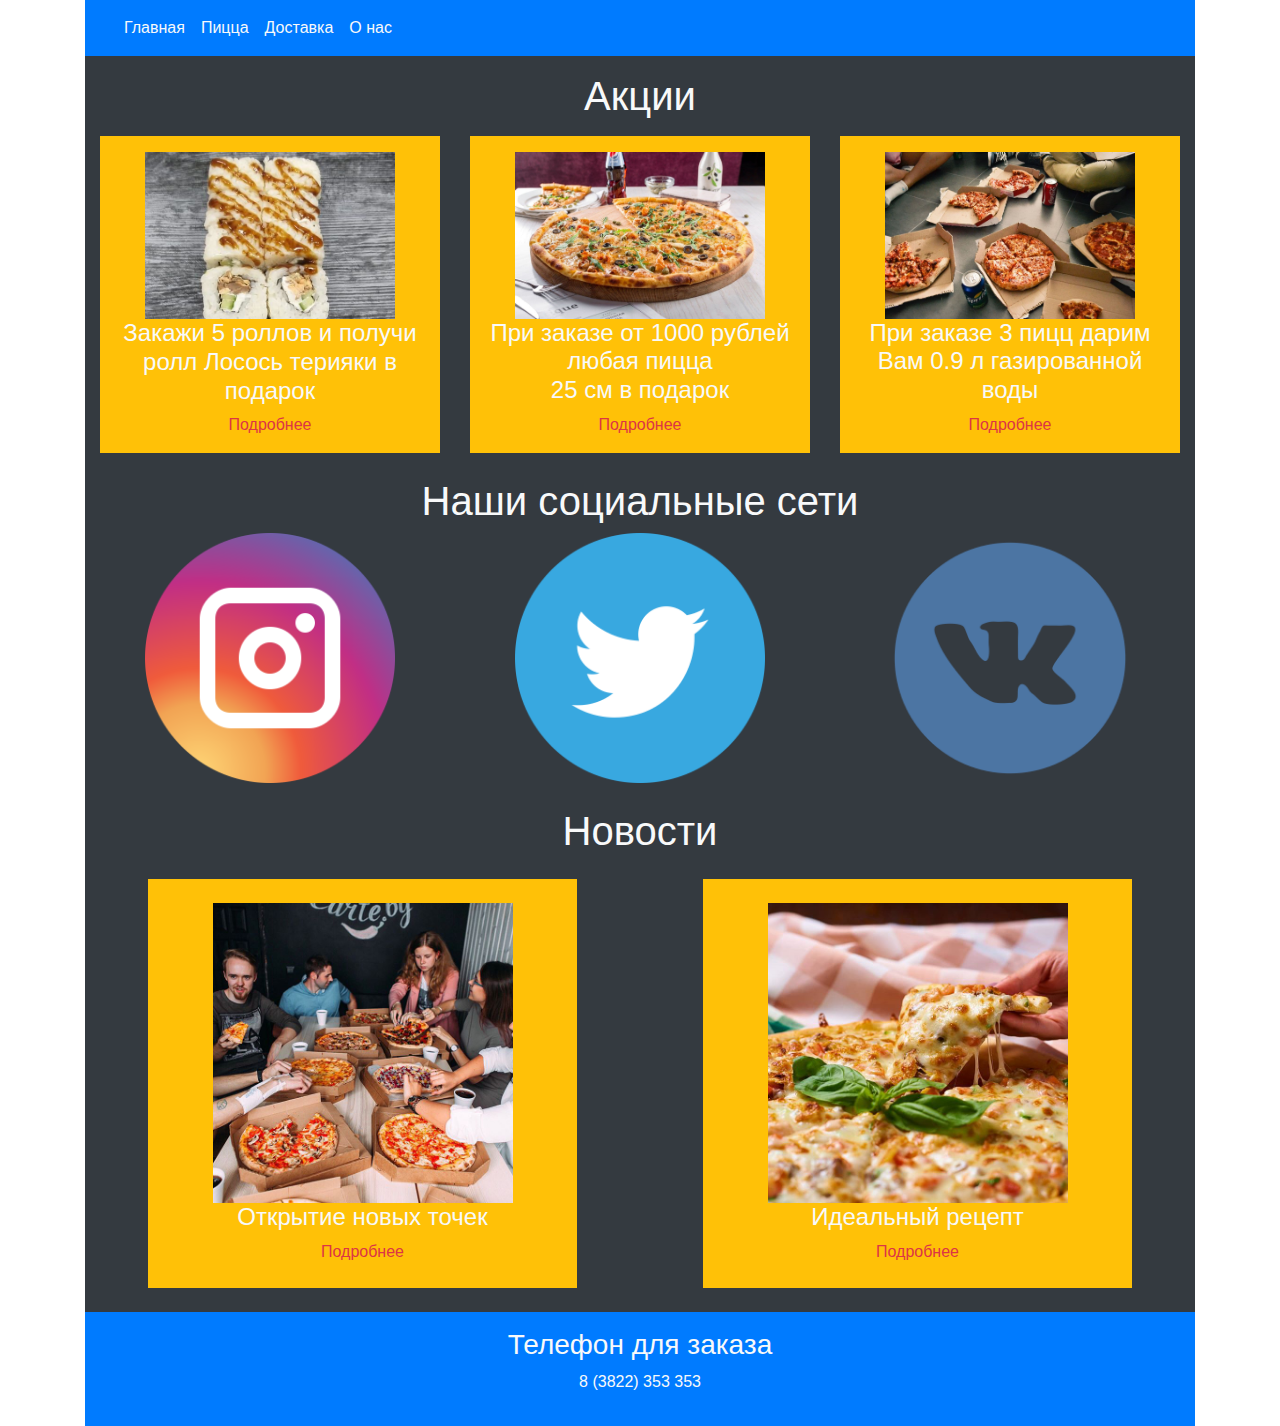
<file: Надя/index.html>
<!DOCTYPE html>
<html lang="en">
<head>
    <title>Главная</title>
    <link rel="stylesheet" href="bootstrap.min.css">
</head>
<body>
    <div class="container">
        <nav class="navbar navbar-expand-lg navbar-light bg-primary">
            <div class="container-fluid">
                <div class="collapse navbar-collapse">
                    <ul class="navbar-nav">
                        <li class="nav-item">
                            <a href="index.html" class="nav-link text-light">Главная</a>
                        </li>
                        <li class="nav-item">
                            <a href="pizza.html" class="nav-link text-light">Пицца</a>
                        </li>
						<li class="nav-item">
                            <a href="dostavka.html" class="nav-link text-light">Доставка</a>
                        </li>
                        <li class="nav-item">
                            <a href="about.html" class="nav-link text-light">О нас</a>
                        </li>
                    </ul>
                </div>
            </div>
        </nav>
        <div class="container bg-dark pb-4">
            <h1 class="text-center text-light pt-3">Aкции</h1>
            <div class="row text-center mt-3 text-light">
                <div class="col-md-4">
                    <div class="item bg-warning p-3">
                        <img src="new1.jpeg" width="250px">
                        <h4>Закажи 5 роллов и получи <br>ролл Лосось терияки в подарок</h4>
                        <a href="#" class="text-danger">Подробнее</a>
                    </div>
                </div>
                <div class="col-md-4">
                    <div class="item bg-warning p-3">
                        <img src="new2.jpeg" width="250px">
                        <h4>При заказе от 1000 рублей любая пицца <br>25 см в подарок</h4>
                        <a href="#" class="text-danger">Подробнее</a>
                    </div>
                </div>
                <div class="col-md-4">
                    <div class="item bg-warning p-3">
                        <img src="new3.jpeg" width="250px">
                        <h4>При заказе 3 пицц дарим <br>Вам 0.9 л газированной воды</h4>
                        <a href="#" class="text-danger">Подробнее</a>
                    </div>
                </div>
            </div>
            <h1 class="text-center text-light mt-4">Наши социальные сети</h1>
            <div class="row text-center">
                <div class="col-md-4">
                    <div class="item">
                        <a href="https://instagram.com/"><img src="soc1.png" width="250px"></a>
                    </div>
                </div>
                <div class="col-md-4">
                    <div class="item">
                        <a href="https://twitter.com/"><img src="soc2.png" width="250px"></a>
                    </div>
                </div>
                <div class="col-md-4">
                    <div class="item">
                        <a href="https://vk.com/"><img src="soc3.png" width="250px"></a>
                    </div>
                </div>
            </div>
            <h1 class="text-center text-light my-4">Новости</h1>
            <div class="row text-center text-light">
                <div class="col-md-6">
                    <div class="item bg-warning mx-5 p-4">
                        <img src="novost1.jpg" width="300px">
                        <h4>Открытие новых точек</h4>
                        <a href="new1.html" class="text-danger">Подробнее</a>
                    </div>
                </div>
                <div class="col-md-6">
                    <div class="item bg-warning mx-5 p-4">
                        <img src="novost2.jpg" width="300px">
                        <h4>Идеальный рецепт</h4>
                        <a href="new2.html" class="text-danger">Подробнее</a>
                    </div>
                </div>
            </div>
        </div>
    </div>
    <div class="container">
        <div class="row">
            <div class="col-md-12 text-center text-light">
                <div class="bg-primary py-3">
                    <h3>Телефон для заказа</h3>
                    <p>8 (3822) 353 353</p>
                </div>
            </div>
        </div>
    </div>
</body>
</html>
</file>
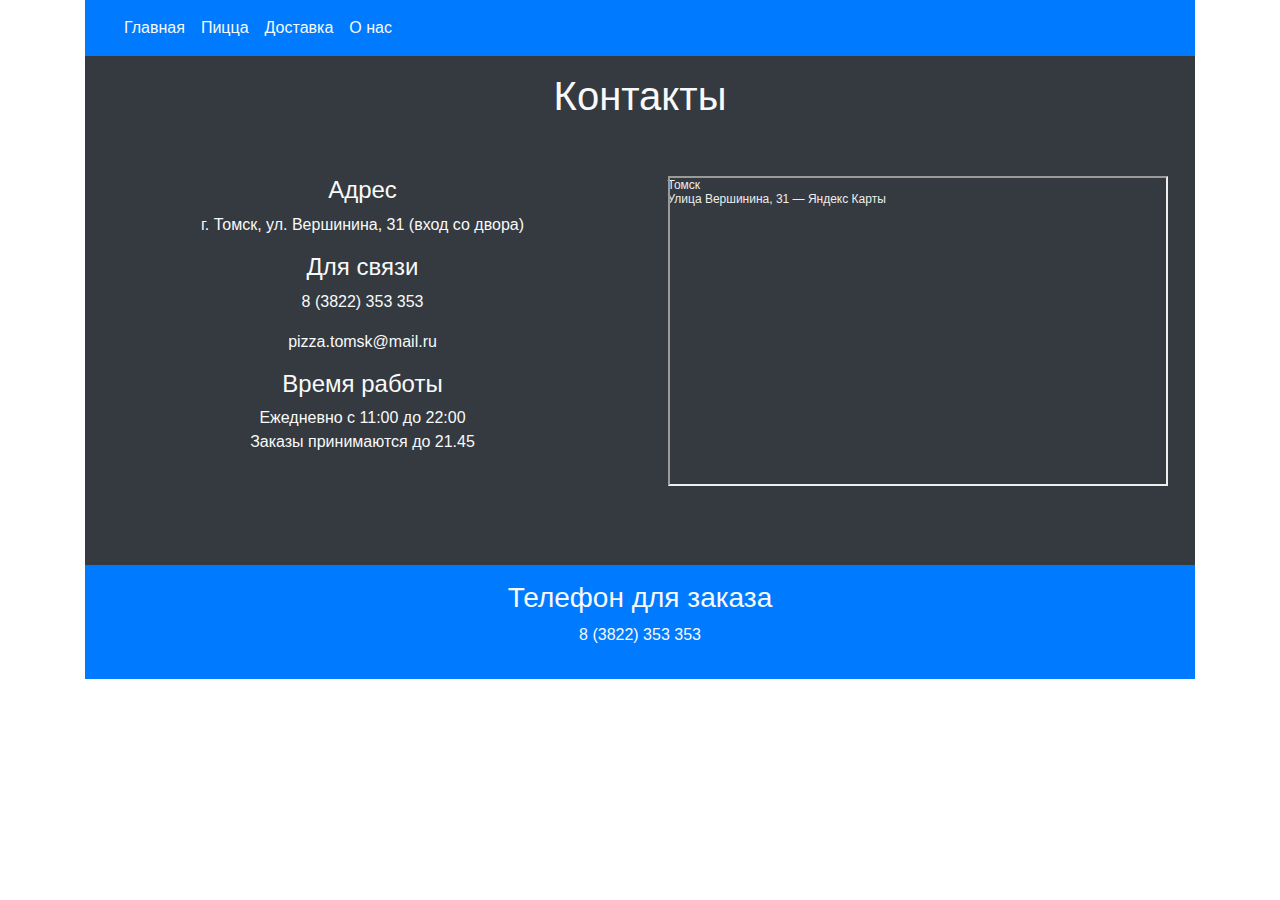
<file: Надя/about.html>
<!DOCTYPE html>
<html lang="en">
<head>
    <title>О нас</title>
    <link rel="stylesheet" href="bootstrap.min.css">
</head>
<body>
    <div class="container">
        <nav class="navbar navbar-expand-lg navbar-light bg-primary">
            <div class="container-fluid">
                <div class="collapse navbar-collapse">
                    <ul class="navbar-nav">
                        <li class="nav-item">
                            <a href="index.html" class="nav-link text-light">Главная</a>
                        </li>
                        <li class="nav-item">
                            <a href="pizza.html" class="nav-link text-light">Пицца</a>
                        </li>
						<li class="nav-item">
                            <a href="dostavka.html" class="nav-link text-light">Доставка</a>
                        </li>
                        <li class="nav-item">
                            <a href="about.html" class="nav-link text-light">О нас</a>
                        </li>
                    </ul>
                </div>
            </div>
        </nav>
        <div class="container bg-dark pb-4">
            <h1 class="text-center text-light pt-3">Контакты</h1>
            <div class="row text-light">
                <div class="col-md-6 text-center py-5">
                    <h4>Адрес</h4>
                    <p>
                        г. Томск, ул. Вершинина, 31 (вход со двора)
                    </p>
                    <h4>Для связи</h4>
                    <p>
                        8 (3822) 353 353
                    </p>
                    <p>
                        pizza.tomsk@mail.ru
                    </p>
                    <h4>Время работы</h4>
                    <p>
                        Ежедневно с 11:00 до 22:00<br>
                        Заказы принимаются до 21.45
                    </p>
                </div>
                <div class="col-md-6 text-center py-5">
                    <div style="position:relative;overflow:hidden;"><a href="https://yandex.ru/maps/67/tomsk/?utm_medium=mapframe&utm_source=maps" style="color:#eee;font-size:12px;position:absolute;top:0px;">Томск</a><a href="https://yandex.ru/maps/67/tomsk/house/ulitsa_vershinina_31/bE0YfwFiSEcGQFtsfXh3c3RqbQ==/?ll=84.963056%2C56.462976&source=wizgeo&utm_medium=mapframe&utm_source=maps&z=18.5" style="color:#eee;font-size:12px;position:absolute;top:14px;">Улица Вершинина, 31 — Яндекс Карты</a><iframe src="https://yandex.ru/map-widget/v1/-/CCUFnYAFCD" width="500" height="310" frameborder="1" allowfullscreen="true" style="position:relative;"></iframe></div>
                </div>
            </div>
        </div>
    </div>
    <div class="container">
        <div class="row">
            <div class="col-md-12 text-center text-light">
                <div class="bg-primary py-3">
                    <h3>Телефон для заказа</h3>
                    <p>8 (3822) 353 353</p>
                </div>
            </div>
        </div>
    </div>
</body>
</html>
</file>
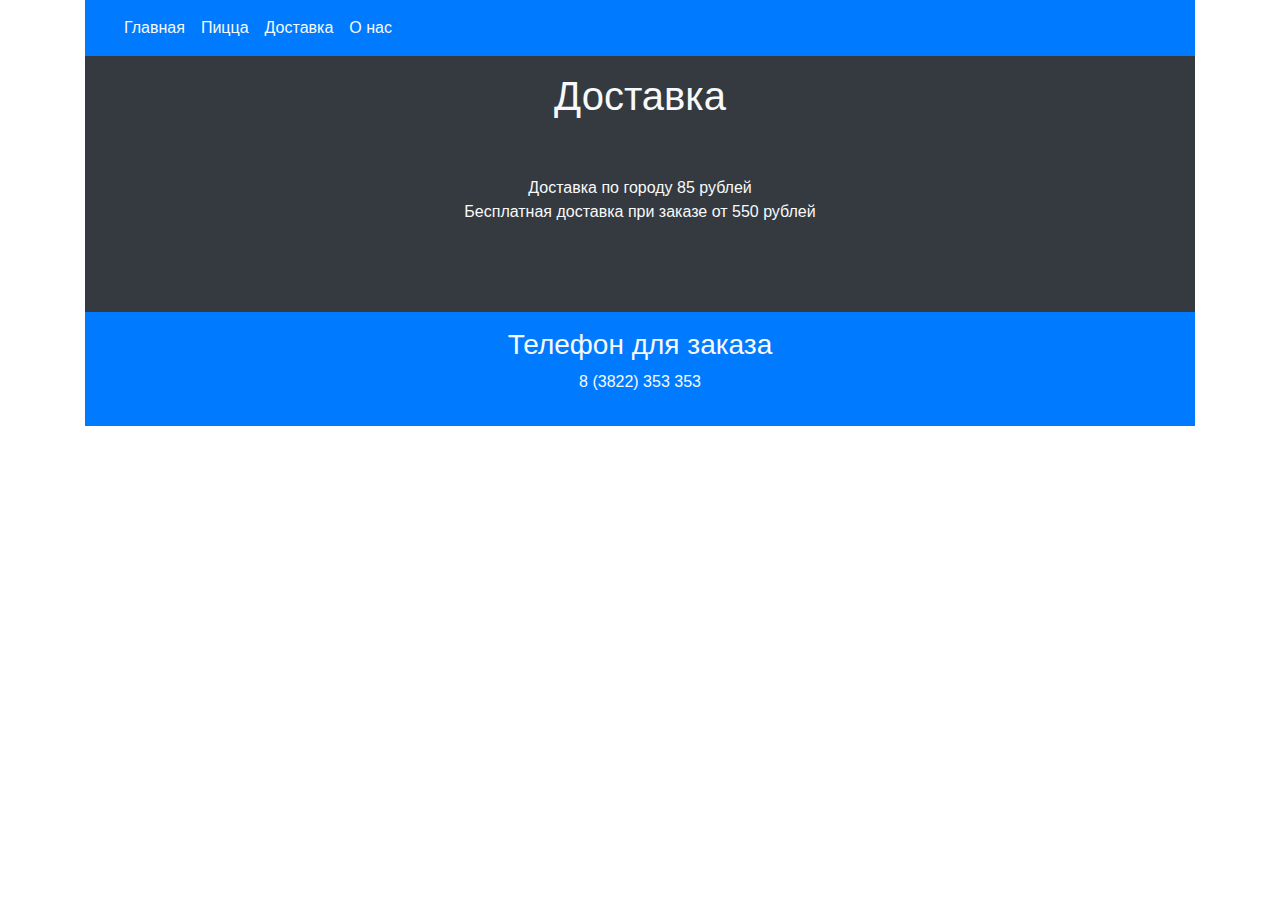
<file: Надя/dostavka.html>
<!DOCTYPE html>
<html lang="en">
<head>
    <title>Доставка</title>
    <link rel="stylesheet" href="bootstrap.min.css">
</head>
<body>
    <div class="container">
        <nav class="navbar navbar-expand-lg navbar-light bg-primary">
            <div class="container-fluid">
                <div class="collapse navbar-collapse">
                    <ul class="navbar-nav">
                        <li class="nav-item">
                            <a href="index.html" class="nav-link text-light">Главная</a>
                        </li>
                        <li class="nav-item">
                            <a href="pizza.html" class="nav-link text-light">Пицца</a>
                        </li>
						<li class="nav-item">
                            <a href="dostavka.html" class="nav-link text-light">Доставка</a>
                        </li>
                        <li class="nav-item">
                            <a href="about.html" class="nav-link text-light">О нас</a>
                        </li>
                    </ul>
                </div>
            </div>
        </nav>
        <div class="container bg-dark pb-4">
            <h1 class="text-center text-light pt-3">Доставка</h1>
            <div class="row text-light">
                <div class="col-md-12 text-center py-5">
                    <p>
                        Доставка по городу 85 рублей<br>
                        Бесплатная доставка при заказе от 550 рублей<br>
                    </p>
                </div>
            </div>
        </div>
    </div>
    <div class="container">
        <div class="row">
            <div class="col-md-12 text-center text-light">
                <div class="bg-primary py-3">
                    <h3>Телефон для заказа</h3>
                    <p>8 (3822) 353 353</p>
                </div>
            </div>
        </div>
    </div>
</body>
</html>
</file>
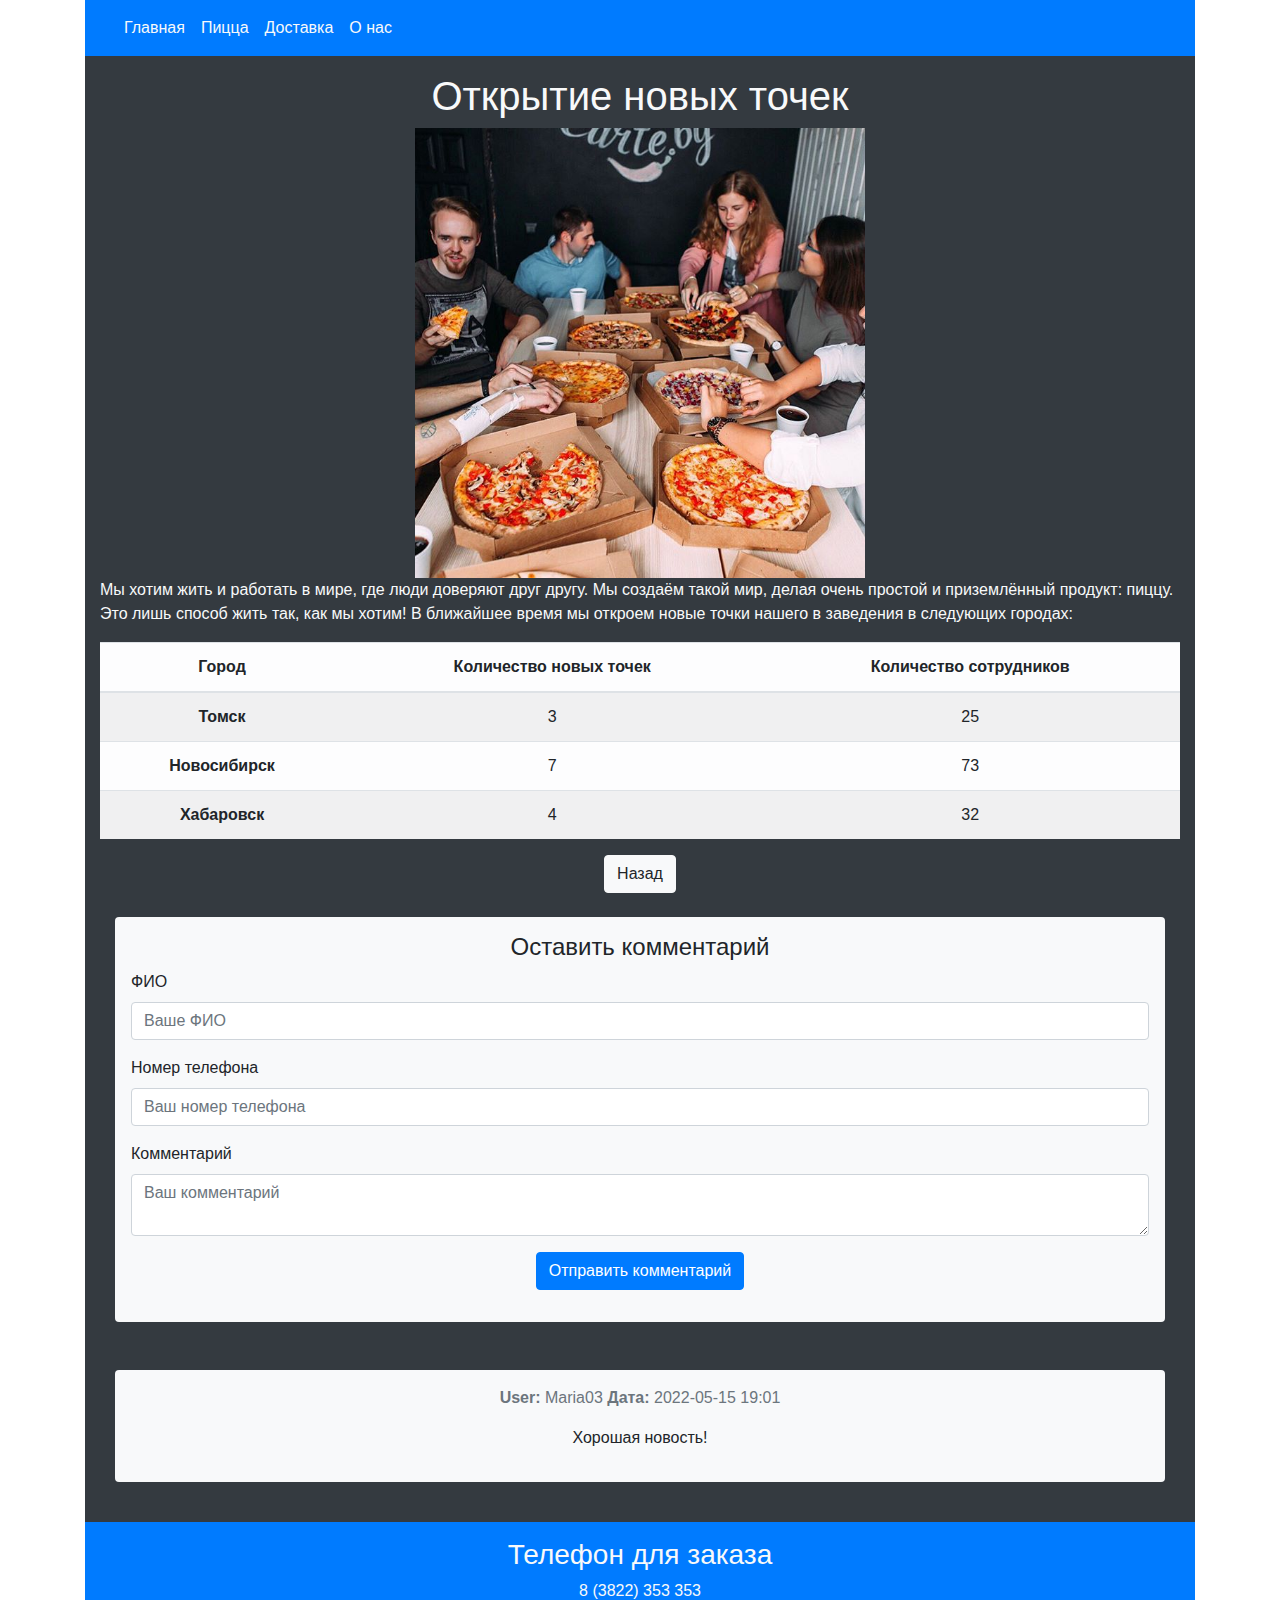
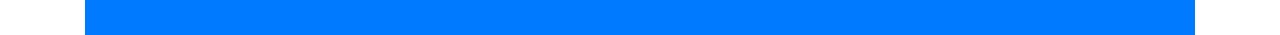
<file: Надя/new1.html>
<!DOCTYPE html>
<html lang="en">
<head>
    <title>Открытие новых точек</title>
    <link rel="stylesheet" href="bootstrap.min.css">
</head>
<body>
    <div class="container">
        <nav class="navbar navbar-expand-lg navbar-light bg-primary">
            <div class="container-fluid">
                <div class="collapse navbar-collapse">
                    <ul class="navbar-nav">
                        <li class="nav-item">
                            <a href="index.html" class="nav-link text-light">Главная</a>
                        </li>
                        <li class="nav-item">
                            <a href="pizza.html" class="nav-link text-light">Пицца</a>
                        </li>
						<li class="nav-item">
                            <a href="dostavka.html" class="nav-link text-light">Доставка</a>
                        </li>
                        <li class="nav-item">
                            <a href="about.html" class="nav-link text-light">О нас</a>
                        </li>
                    </ul>
                </div>
            </div>
        </nav>
        <div class="container bg-dark pb-4">
            <h1 class="text-center text-light pt-3">Открытие новых точек</h1>
            <div class="center text-center">
                <img src="novost1.jpg" width="450px">
            </div>
            <p class="text-light">Мы хотим жить и работать в мире, где люди доверяют друг другу. Мы создаём такой мир, делая очень простой и приземлённый продукт: пиццу. Это лишь способ жить так, как мы хотим! В ближайшее время мы откроем новые точки нашего в заведения в следующих городах:</p>
            <table class="table table-light table-striped text-center">
                <thead>
                  <tr>
                    <th scope="col">Город</th>
                    <th scope="col">Количество новых точек</th>
                    <th scope="col">Количество сотрудников</th>
                  </tr>
                </thead>
                <tbody>
                  <tr>
                    <th scope="row">Томск</th>
                    <td>3</td>
                    <td>25</td>
                  </tr>
                  <tr>
                    <th scope="row">Новосибирск</th>
                    <td>7</td>
                    <td>73</td>
                  </tr>
                  <tr>
                    <th scope="row">Хабаровск</th>
                    <td>4</td>
                    <td>32</td>
                  </tr>
                </tbody>
            </table>
            <div class="blog-footer d-flex justify-content-center">
				<a href="index.html" class="btn btn-light">Назад</a>
			</div>
            <div class="comments mt-4 col-md-12">
				<div class="post-comment-form bg-light p-3 rounded">
					<form class="form" id="form-comment" action="#" method="GET">
					  	<h4 class="text-center">Оставить комментарий</h4>
						<div class="form-group mt-2">
							<label for="name" class="form-label">ФИО</label>
							<input type="text" name="name" id="name" class="form-control" placeholder="Ваше ФИО">
						</div>
						<div class="form-group mt-2">
							<label for="email" class="form-label">Номер телефона</label>
							<input type="email" name="email" id="email" class="form-control" placeholder="Ваш номер телефона">
						</div>
						<div class="form-group mt-2">
							<label for="text" class="form-label">Комментарий</label>
							<textarea name="text" id="text" class="form-control" placeholder="Ваш комментарий"></textarea>
						</div>
						<div class="form-group mt-3 text-center">
							<button type="button" class="btn btn-primary" name="button">Отправить комментарий</button>
						</div>
				  	</form>
				</div>
				<div class="post-comments mt-5 text-center">
					<div class="post-comments">
						<div class="post-comment rounded bg-light p-3 mb-3 text-end">
					  		<div class="post-comment-header">
								<p class="post-comment-meta text-muted">
						  			<span><strong>User: </strong></span>Maria03 <span><strong>Дата:</strong> 2022-05-15 19:01</span>
								</p>
					  		</div>
					  		<div class="post-comment-body">
								<p class="">Хорошая новость!</p>
					  		</div>
						</div>
				  	</div>
				</div>
			</div>
        </div>
    </div>
    <div class="container">
        <div class="row">
            <div class="col-md-12 text-center text-light">
                <div class="bg-primary py-3">
                    <h3>Телефон для заказа</h3>
                    <p>8 (3822) 353 353</p>
                </div>
            </div>
        </div>
    </div>
</body>
</html>
</file>
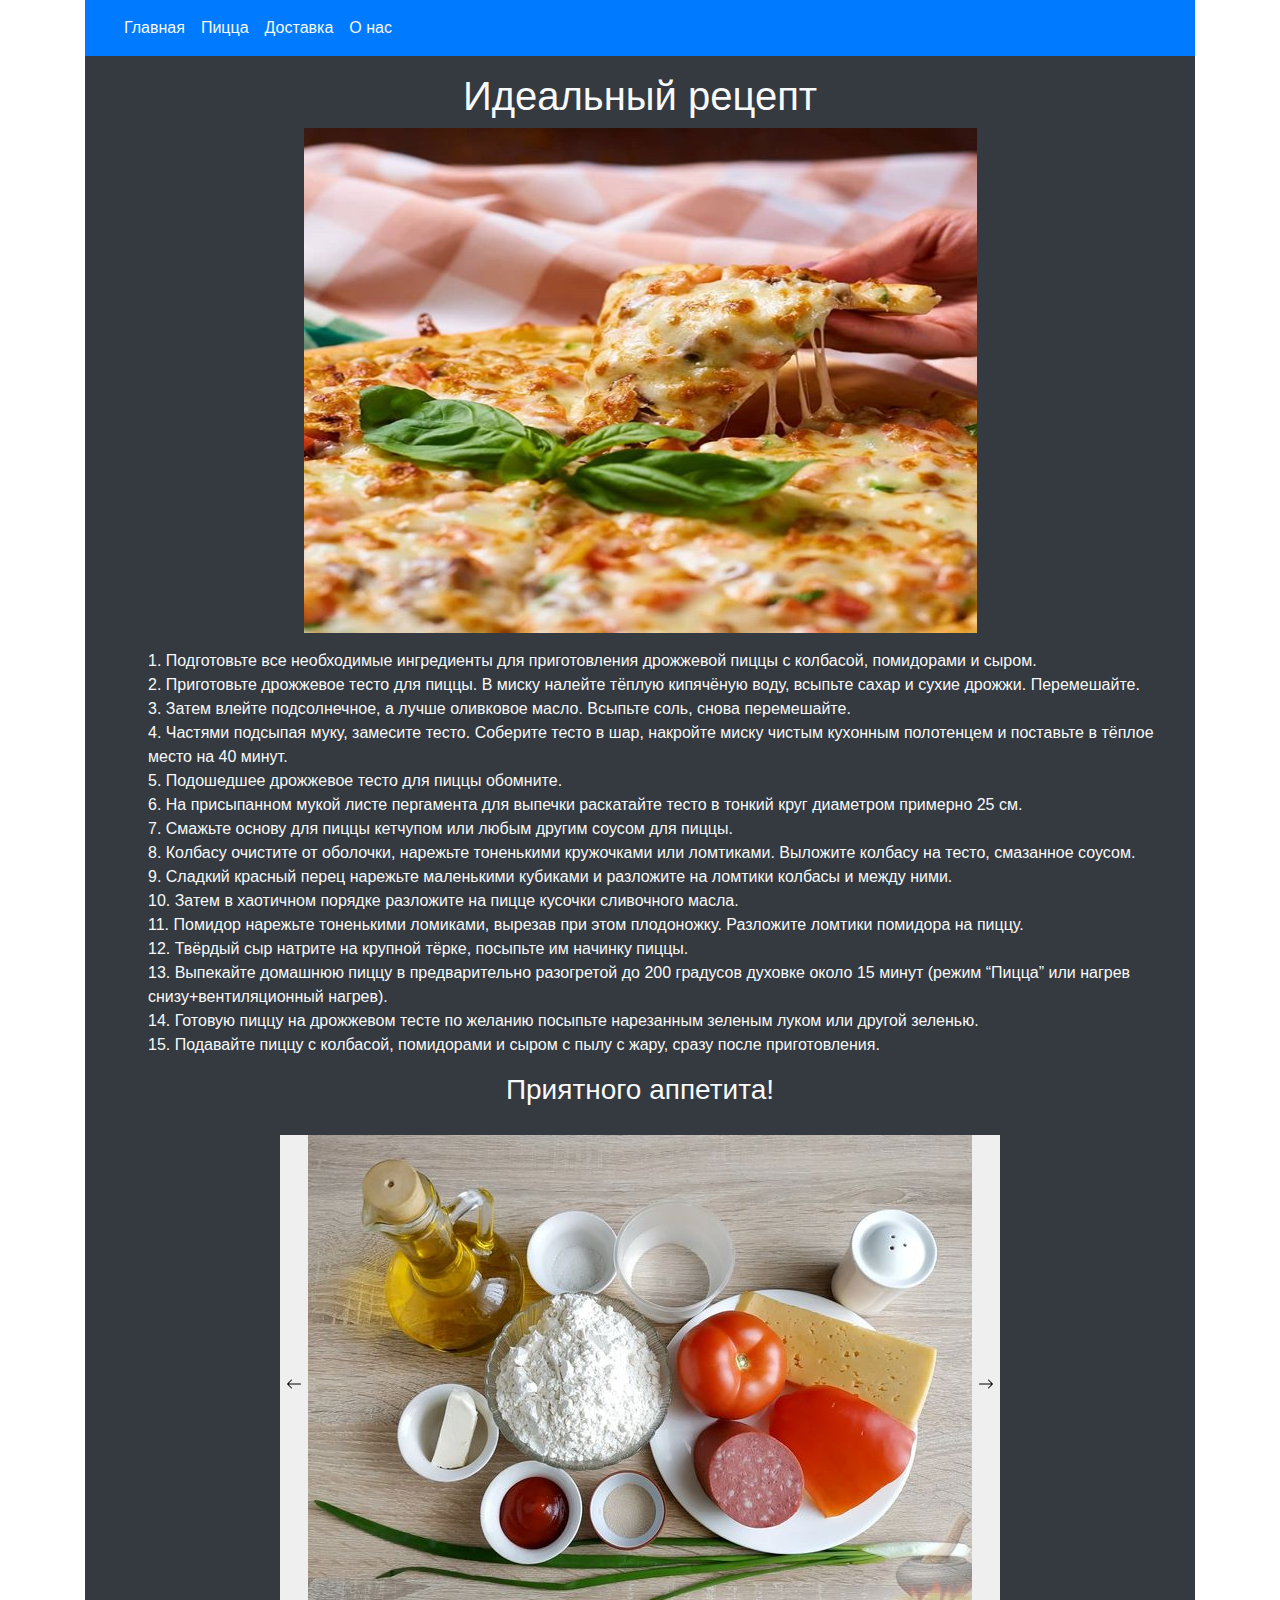
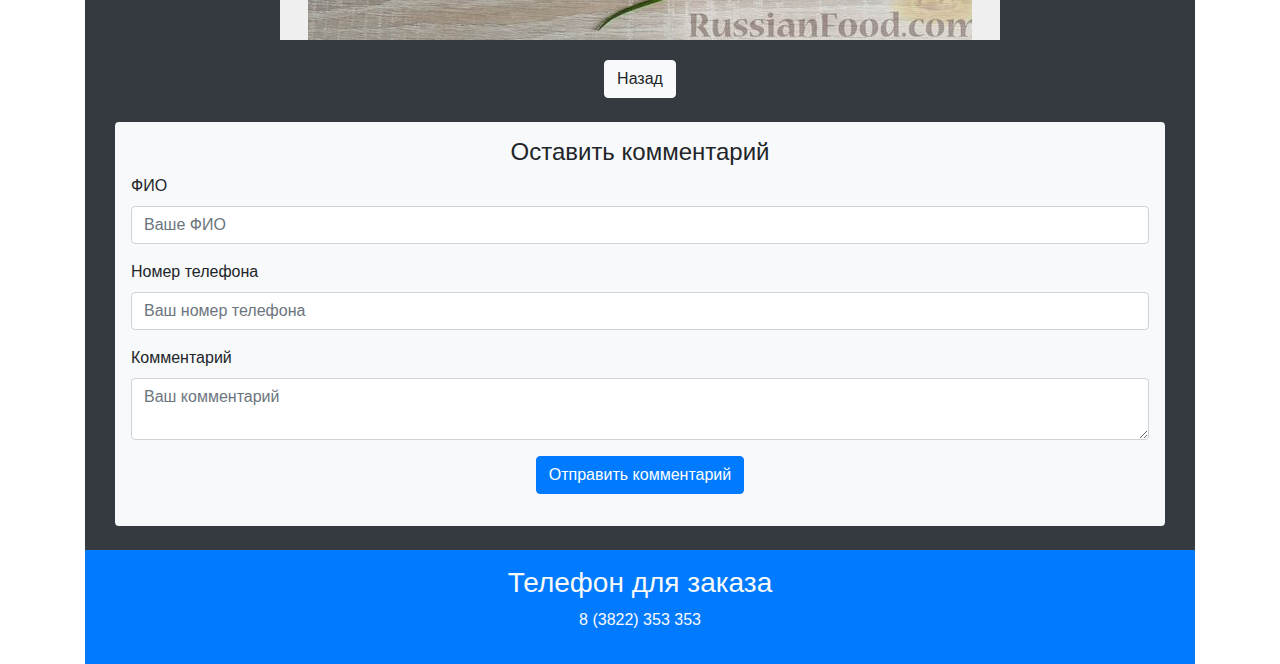
<file: Надя/new2.html>
<!DOCTYPE html>
<html lang="en">
<head>
    <title>Идеальный рецепт</title>
    <link rel="stylesheet" href="bootstrap.min.css">
    <link rel="stylesheet" href="carousel.css">
</head>
<body>
    <div class="container">
        <nav class="navbar navbar-expand-lg navbar-light bg-primary">
            <div class="container-fluid">
                <div class="collapse navbar-collapse">
                    <ul class="navbar-nav">
                        <li class="nav-item">
                            <a href="index.html" class="nav-link text-light">Главная</a>
                        </li>
                        <li class="nav-item">
                            <a href="pizza.html" class="nav-link text-light">Пицца</a>
                        </li>
						<li class="nav-item">
                            <a href="dostavka.html" class="nav-link text-light">Доставка</a>
                        </li>
                        <li class="nav-item">
                            <a href="about.html" class="nav-link text-light">О нас</a>
                        </li>
                    </ul>
                </div>
            </div>
        </nav>
        <div class="container bg-dark pb-4">
            <h1 class="text-center text-light pt-3">Идеальный рецепт</h1>
            <div class="center text-center">
                <img src="novost2.jpg" width="450px">
            </div>
            <p class="text-light pl-5 pt-3">
                1. Подготовьте все необходимые ингредиенты для приготовления дрожжевой пиццы с колбасой, помидорами и сыром.<br>
                2. Приготовьте дрожжевое тесто для пиццы. В миску налейте тёплую кипячёную воду, всыпьте сахар и сухие дрожжи. Перемешайте.<br>
                3. Затем влейте подсолнечное, а лучше оливковое масло. Всыпьте соль, снова перемешайте.<br>
                4. Частями подсыпая муку, замесите тесто. Соберите тесто в шар, накройте миску чистым кухонным полотенцем и поставьте в тёплое место на 40 минут.<br>
                5. Подошедшее дрожжевое тесто для пиццы обомните.<br>
                6. На присыпанном мукой листе пергамента для выпечки раскатайте тесто в тонкий круг диаметром примерно 25 см.<br>
                7. Смажьте основу для пиццы кетчупом или любым другим соусом для пиццы.<br>
                8. Колбасу очистите от оболочки, нарежьте тоненькими кружочками или ломтиками. Выложите колбасу на тесто, смазанное соусом.<br>
                9. Сладкий красный перец нарежьте маленькими кубиками и разложите на ломтики колбасы и между ними.<br>
                10. Затем в хаотичном порядке разложите на пицце кусочки сливочного масла.<br>
                11. Помидор нарежьте тоненькими ломиками, вырезав при этом плодоножку. Разложите ломтики помидора на пиццу.<br>
                12. Твёрдый сыр натрите на крупной тёрке, посыпьте им начинку пиццы.<br>
                13. Выпекайте домашнюю пиццу в предварительно разогретой до 200 градусов духовке около 15 минут (режим “Пицца” или нагрев снизу+вентиляционный нагрев).<br>
                14. Готовую пиццу на дрожжевом тесте по желанию посыпьте нарезанным зеленым луком или другой зеленью.<br>
                15. Подавайте пиццу с колбасой, помидорами и сыром с пылу с жару, сразу после приготовления.
            </p>
            <h3 class="text-light text-center">Приятного аппетита!</h3>
            <div class="container d-flex justify-content-center">
				<div class="content">
					<button class="" type="button" id="left">
						<span class="" aria-hidden="true"></span>
						<span class="">
							<svg xmlns="http://www.w3.org/2000/svg" width="16" height="16" fill="currentColor" class="bi bi-arrow-left" viewBox="0 0 16 16">
								<path fill-rule="evenodd" d="M15 8a.5.5 0 0 0-.5-.5H2.707l3.147-3.146a.5.5 0 1 0-.708-.708l-4 4a.5.5 0 0 0 0 .708l4 4a.5.5 0 0 0 .708-.708L2.707 8.5H14.5A.5.5 0 0 0 15 8z"/>
							</svg>
						</span>
					</button>
					<div class="carousel-inner">
						<div class="carousel-item">
							<img src="pizza/1.jpg" class="" alt="...">
						</div>
						<div class="carousel-item">
							<img src="pizza/2.jpg" class="" alt="...">
						</div>
						<div class="carousel-item">
							<img src="pizza/3.jpg" class="" alt="...">
						</div>
						<div class="carousel-item">
							<img src="pizza/4.jpg" class="" alt="...">
						</div>
						<div class="carousel-item">
							<img src="pizza/5.jpg" class="" alt="...">
						</div>
						<div class="carousel-item">
							<img src="pizza/6.jpg" class="" alt="...">
						</div>
						<div class="carousel-item">
							<img src="pizza/7.jpg" class="" alt="...">
						</div>
						<div class="carousel-item">
							<img src="pizza/8.jpg" class="" alt="...">
						</div>
						<div class="carousel-item">
							<img src="pizza/9.jpg" class="" alt="...">
						</div>
						<div class="carousel-item">
							<img src="pizza/10.jpg" class="" alt="...">
						</div>
                        <div class="carousel-item">
							<img src="pizza/11.jpg" class="" alt="...">
						</div>
                        <div class="carousel-item">
							<img src="pizza/12.jpg" class="" alt="...">
						</div>
                        <div class="carousel-item">
							<img src="pizza/13.jpg" class="" alt="...">
						</div>
                        <div class="carousel-item">
							<img src="pizza/14.jpg" class="" alt="...">
						</div>
                        <div class="carousel-item">
							<img src="pizza/15.jpg" class="" alt="...">
						</div>
					</div>
					<button class="" type="button" id="right">
						<span class="" aria-hidden="true"></span>
						<span class="">
							<svg xmlns="http://www.w3.org/2000/svg" width="16" height="16" fill="currentColor" class="bi bi-arrow-right" viewBox="0 0 16 16">
								<path fill-rule="evenodd" d="M1 8a.5.5 0 0 1 .5-.5h11.793l-3.147-3.146a.5.5 0 0 1 .708-.708l4 4a.5.5 0 0 1 0 .708l-4 4a.5.5 0 0 1-.708-.708L13.293 8.5H1.5A.5.5 0 0 1 1 8z"/>
							</svg>
						</span>
					</button>
				</div>
			</div>
            <script src="carousel.js"></script>
            <div class="blog-footer d-flex justify-content-center">
				<a href="index.html" class="btn btn-light">Назад</a>
			</div>
            <div class="comments mt-4 col-md-12">
				<div class="post-comment-form bg-light p-3 rounded">
					<form class="form" id="form-comment" action="#" method="GET">
					  	<h4 class="text-center">Оставить комментарий</h4>
						<div class="form-group mt-2">
							<label for="name" class="form-label">ФИО</label>
							<input type="text" name="name" id="name" class="form-control" placeholder="Ваше ФИО">
						</div>
						<div class="form-group mt-2">
							<label for="email" class="form-label">Номер телефона</label>
							<input type="email" name="email" id="email" class="form-control" placeholder="Ваш номер телефона">
						</div>
						<div class="form-group mt-2">
							<label for="text" class="form-label">Комментарий</label>
							<textarea name="text" id="text" class="form-control" placeholder="Ваш комментарий"></textarea>
						</div>
						<div class="form-group mt-3 text-center">
							<button type="button" class="btn btn-primary" name="button">Отправить комментарий</button>
						</div>
				  	</form>
				</div>
			</div>
        </div>
    </div>
    <div class="container">
        <div class="row">
            <div class="col-md-12 text-center text-light">
                <div class="bg-primary py-3">
                    <h3>Телефон для заказа</h3>
                    <p>8 (3822) 353 353</p>
                </div>
            </div>
        </div>
    </div>
</body>
</html>
</file>
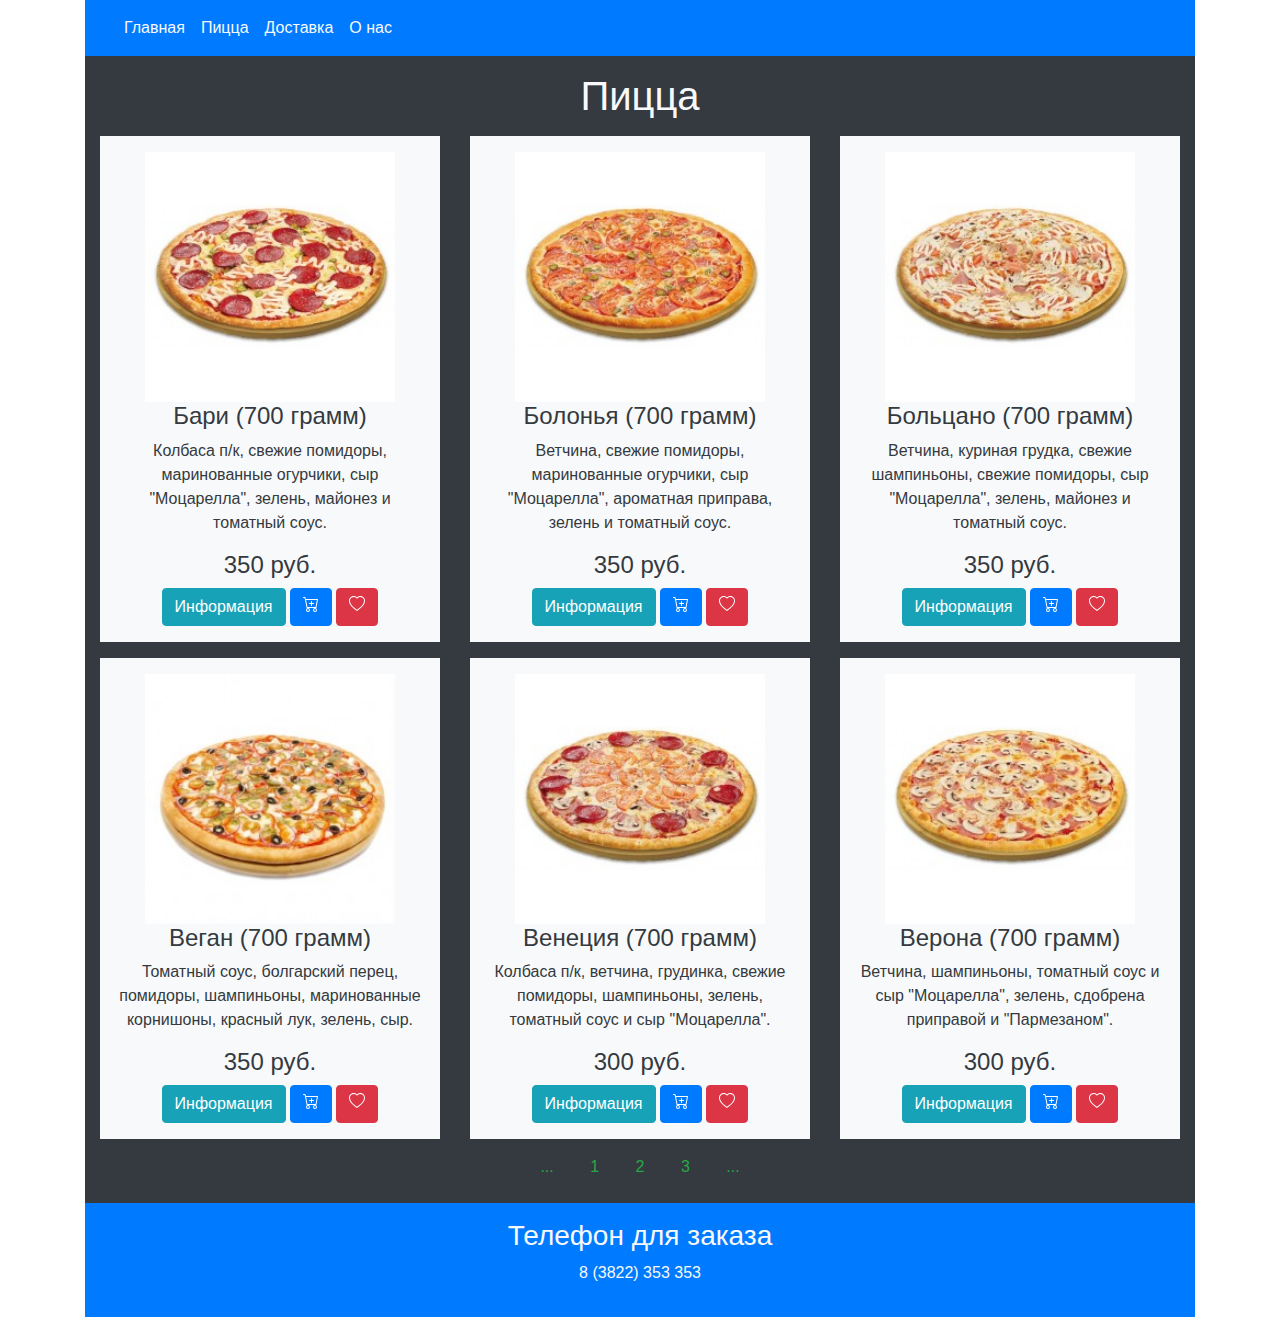
<file: Надя/pizza.html>
<!DOCTYPE html>
<html lang="en">
<head>
    <title>Пицца</title>
    <link rel="stylesheet" href="bootstrap.min.css">
</head>
<body>
    <div class="container">
        <nav class="navbar navbar-expand-lg navbar-light bg-primary">
            <div class="container-fluid">
                <div class="collapse navbar-collapse">
                    <ul class="navbar-nav">
                        <li class="nav-item">
                            <a href="index.html" class="nav-link text-light">Главная</a>
                        </li>
                        <li class="nav-item">
                            <a href="pizza.html" class="nav-link text-light">Пицца</a>
                        </li>
						<li class="nav-item">
                            <a href="dostavka.html" class="nav-link text-light">Доставка</a>
                        </li>
                        <li class="nav-item">
                            <a href="about.html" class="nav-link text-light">О нас</a>
                        </li>
                    </ul>
                </div>
            </div>
        </nav>
        <div class="container bg-dark pb-4">
            <h1 class="text-center text-light pt-3">Пицца</h1>
            <div class="row text-center mt-3 text-light">
                <div class="col-md-4">
                    <div class="item bg-light p-3 text-dark">
                        <img src="pizza_sell/1.jpg" width="250px">
                        <h4>Бари (700 грамм)</h4>
                        <p>Колбаса п/к, свежие помидоры, маринованные огурчики, сыр "Моцарелла", зелень, майонез и томатный соус.</p>
                        <h4>350 руб.</h4>
                        <button type="button" class="btn btn-info">Информация</button>
				        <button type="button" class="btn btn-primary">
					        <svg xmlns="http://www.w3.org/2000/svg" width="16" height="16" fill="currentColor" class="bi bi-cart-plus" viewBox="0 0 16 16">
						        <path d="M9 5.5a.5.5 0 0 0-1 0V7H6.5a.5.5 0 0 0 0 1H8v1.5a.5.5 0 0 0 1 0V8h1.5a.5.5 0 0 0 0-1H9V5.5z"/>
						        <path d="M.5 1a.5.5 0 0 0 0 1h1.11l.401 1.607 1.498 7.985A.5.5 0 0 0 4 12h1a2 2 0 1 0 0 4 2 2 0 0 0 0-4h7a2 2 0 1 0 0 4 2 2 0 0 0 0-4h1a.5.5 0 0 0 .491-.408l1.5-8A.5.5 0 0 0 14.5 3H2.89l-.405-1.621A.5.5 0 0 0 2 1H.5zm3.915 10L3.102 4h10.796l-1.313 7h-8.17zM6 14a1 1 0 1 1-2 0 1 1 0 0 1 2 0zm7 0a1 1 0 1 1-2 0 1 1 0 0 1 2 0z"/>
					        </svg>
				        </button>
                        <button type="button" class="btn btn-danger">
                            <svg xmlns="http://www.w3.org/2000/svg" width="16" height="16" fill="currentColor" class="bi bi-heart" viewBox="0 0 16 16">
                                <path d="m8 2.748-.717-.737C5.6.281 2.514.878 1.4 3.053c-.523 1.023-.641 2.5.314 4.385.92 1.815 2.834 3.989 6.286 6.357 3.452-2.368 5.365-4.542 6.286-6.357.955-1.886.838-3.362.314-4.385C13.486.878 10.4.28 8.717 2.01L8 2.748zM8 15C-7.333 4.868 3.279-3.04 7.824 1.143c.06.055.119.112.176.171a3.12 3.12 0 0 1 .176-.17C12.72-3.042 23.333 4.867 8 15z"/>
                              </svg>
                        </button>
                    </div>
                </div>
                <div class="col-md-4">
                    <div class="item bg-light p-3 text-dark">
                        <img src="pizza_sell/2.jpg" width="250px">
                        <h4>Болонья (700 грамм)</h4>
                        <p>Ветчина, свежие помидоры, маринованные огурчики, сыр "Моцарелла", ароматная приправа, зелень и томатный соус.</p>
                        <h4>350 руб.</h4>
                        <button type="button" class="btn btn-info">Информация</button>
				        <button type="button" class="btn btn-primary">
					        <svg xmlns="http://www.w3.org/2000/svg" width="16" height="16" fill="currentColor" class="bi bi-cart-plus" viewBox="0 0 16 16">
						        <path d="M9 5.5a.5.5 0 0 0-1 0V7H6.5a.5.5 0 0 0 0 1H8v1.5a.5.5 0 0 0 1 0V8h1.5a.5.5 0 0 0 0-1H9V5.5z"/>
						        <path d="M.5 1a.5.5 0 0 0 0 1h1.11l.401 1.607 1.498 7.985A.5.5 0 0 0 4 12h1a2 2 0 1 0 0 4 2 2 0 0 0 0-4h7a2 2 0 1 0 0 4 2 2 0 0 0 0-4h1a.5.5 0 0 0 .491-.408l1.5-8A.5.5 0 0 0 14.5 3H2.89l-.405-1.621A.5.5 0 0 0 2 1H.5zm3.915 10L3.102 4h10.796l-1.313 7h-8.17zM6 14a1 1 0 1 1-2 0 1 1 0 0 1 2 0zm7 0a1 1 0 1 1-2 0 1 1 0 0 1 2 0z"/>
					        </svg>
				        </button>
                        <button type="button" class="btn btn-danger">
                            <svg xmlns="http://www.w3.org/2000/svg" width="16" height="16" fill="currentColor" class="bi bi-heart" viewBox="0 0 16 16">
                                <path d="m8 2.748-.717-.737C5.6.281 2.514.878 1.4 3.053c-.523 1.023-.641 2.5.314 4.385.92 1.815 2.834 3.989 6.286 6.357 3.452-2.368 5.365-4.542 6.286-6.357.955-1.886.838-3.362.314-4.385C13.486.878 10.4.28 8.717 2.01L8 2.748zM8 15C-7.333 4.868 3.279-3.04 7.824 1.143c.06.055.119.112.176.171a3.12 3.12 0 0 1 .176-.17C12.72-3.042 23.333 4.867 8 15z"/>
                              </svg>
                        </button>
                    </div>
                </div>
                <div class="col-md-4">
                    <div class="item bg-light p-3 text-dark">
                        <img src="pizza_sell/3.jpg" width="250px">
                        <h4>Больцано (700 грамм)</h4>
                        <p>Ветчина, куриная грудка, свежие шампиньоны, свежие помидоры, сыр "Моцарелла", зелень, майонез и томатный соус.</p>
                        <h4>350 руб.</h4>
                        <button type="button" class="btn btn-info">Информация</button>
				        <button type="button" class="btn btn-primary">
					        <svg xmlns="http://www.w3.org/2000/svg" width="16" height="16" fill="currentColor" class="bi bi-cart-plus" viewBox="0 0 16 16">
						        <path d="M9 5.5a.5.5 0 0 0-1 0V7H6.5a.5.5 0 0 0 0 1H8v1.5a.5.5 0 0 0 1 0V8h1.5a.5.5 0 0 0 0-1H9V5.5z"/>
						        <path d="M.5 1a.5.5 0 0 0 0 1h1.11l.401 1.607 1.498 7.985A.5.5 0 0 0 4 12h1a2 2 0 1 0 0 4 2 2 0 0 0 0-4h7a2 2 0 1 0 0 4 2 2 0 0 0 0-4h1a.5.5 0 0 0 .491-.408l1.5-8A.5.5 0 0 0 14.5 3H2.89l-.405-1.621A.5.5 0 0 0 2 1H.5zm3.915 10L3.102 4h10.796l-1.313 7h-8.17zM6 14a1 1 0 1 1-2 0 1 1 0 0 1 2 0zm7 0a1 1 0 1 1-2 0 1 1 0 0 1 2 0z"/>
					        </svg>
				        </button>
                        <button type="button" class="btn btn-danger">
                            <svg xmlns="http://www.w3.org/2000/svg" width="16" height="16" fill="currentColor" class="bi bi-heart" viewBox="0 0 16 16">
                                <path d="m8 2.748-.717-.737C5.6.281 2.514.878 1.4 3.053c-.523 1.023-.641 2.5.314 4.385.92 1.815 2.834 3.989 6.286 6.357 3.452-2.368 5.365-4.542 6.286-6.357.955-1.886.838-3.362.314-4.385C13.486.878 10.4.28 8.717 2.01L8 2.748zM8 15C-7.333 4.868 3.279-3.04 7.824 1.143c.06.055.119.112.176.171a3.12 3.12 0 0 1 .176-.17C12.72-3.042 23.333 4.867 8 15z"/>
                              </svg>
                        </button>
                    </div>
                </div>
            </div>
            <div class="row text-center mt-3 text-light">
                <div class="col-md-4">
                    <div class="item bg-light p-3 text-dark">
                        <img src="pizza_sell/4.jpg" width="250px">
                        <h4>Веган (700 грамм)</h4>
                        <p>Томатный соус, болгарский перец, помидоры, шампиньоны, маринованные корнишоны, красный лук, зелень, сыр.</p>
                        <h4>350 руб.</h4>
                        <button type="button" class="btn btn-info">Информация</button>
				        <button type="button" class="btn btn-primary">
					        <svg xmlns="http://www.w3.org/2000/svg" width="16" height="16" fill="currentColor" class="bi bi-cart-plus" viewBox="0 0 16 16">
						        <path d="M9 5.5a.5.5 0 0 0-1 0V7H6.5a.5.5 0 0 0 0 1H8v1.5a.5.5 0 0 0 1 0V8h1.5a.5.5 0 0 0 0-1H9V5.5z"/>
						        <path d="M.5 1a.5.5 0 0 0 0 1h1.11l.401 1.607 1.498 7.985A.5.5 0 0 0 4 12h1a2 2 0 1 0 0 4 2 2 0 0 0 0-4h7a2 2 0 1 0 0 4 2 2 0 0 0 0-4h1a.5.5 0 0 0 .491-.408l1.5-8A.5.5 0 0 0 14.5 3H2.89l-.405-1.621A.5.5 0 0 0 2 1H.5zm3.915 10L3.102 4h10.796l-1.313 7h-8.17zM6 14a1 1 0 1 1-2 0 1 1 0 0 1 2 0zm7 0a1 1 0 1 1-2 0 1 1 0 0 1 2 0z"/>
					        </svg>
				        </button>
                        <button type="button" class="btn btn-danger">
                            <svg xmlns="http://www.w3.org/2000/svg" width="16" height="16" fill="currentColor" class="bi bi-heart" viewBox="0 0 16 16">
                                <path d="m8 2.748-.717-.737C5.6.281 2.514.878 1.4 3.053c-.523 1.023-.641 2.5.314 4.385.92 1.815 2.834 3.989 6.286 6.357 3.452-2.368 5.365-4.542 6.286-6.357.955-1.886.838-3.362.314-4.385C13.486.878 10.4.28 8.717 2.01L8 2.748zM8 15C-7.333 4.868 3.279-3.04 7.824 1.143c.06.055.119.112.176.171a3.12 3.12 0 0 1 .176-.17C12.72-3.042 23.333 4.867 8 15z"/>
                              </svg>
                        </button>
                    </div>
                </div>
                <div class="col-md-4">
                    <div class="item bg-light p-3 text-dark">
                        <img src="pizza_sell/5.jpg" width="250px">
                        <h4>Венеция (700 грамм)</h4>
                        <p>Колбаса п/к, ветчина, грудинка, свежие помидоры, шампиньоны, зелень, томатный соус и сыр "Моцарелла".</p>
                        <h4>300 руб.</h4>
                        <button type="button" class="btn btn-info">Информация</button>
				        <button type="button" class="btn btn-primary">
					        <svg xmlns="http://www.w3.org/2000/svg" width="16" height="16" fill="currentColor" class="bi bi-cart-plus" viewBox="0 0 16 16">
						        <path d="M9 5.5a.5.5 0 0 0-1 0V7H6.5a.5.5 0 0 0 0 1H8v1.5a.5.5 0 0 0 1 0V8h1.5a.5.5 0 0 0 0-1H9V5.5z"/>
						        <path d="M.5 1a.5.5 0 0 0 0 1h1.11l.401 1.607 1.498 7.985A.5.5 0 0 0 4 12h1a2 2 0 1 0 0 4 2 2 0 0 0 0-4h7a2 2 0 1 0 0 4 2 2 0 0 0 0-4h1a.5.5 0 0 0 .491-.408l1.5-8A.5.5 0 0 0 14.5 3H2.89l-.405-1.621A.5.5 0 0 0 2 1H.5zm3.915 10L3.102 4h10.796l-1.313 7h-8.17zM6 14a1 1 0 1 1-2 0 1 1 0 0 1 2 0zm7 0a1 1 0 1 1-2 0 1 1 0 0 1 2 0z"/>
					        </svg>
				        </button>
                        <button type="button" class="btn btn-danger">
                            <svg xmlns="http://www.w3.org/2000/svg" width="16" height="16" fill="currentColor" class="bi bi-heart" viewBox="0 0 16 16">
                                <path d="m8 2.748-.717-.737C5.6.281 2.514.878 1.4 3.053c-.523 1.023-.641 2.5.314 4.385.92 1.815 2.834 3.989 6.286 6.357 3.452-2.368 5.365-4.542 6.286-6.357.955-1.886.838-3.362.314-4.385C13.486.878 10.4.28 8.717 2.01L8 2.748zM8 15C-7.333 4.868 3.279-3.04 7.824 1.143c.06.055.119.112.176.171a3.12 3.12 0 0 1 .176-.17C12.72-3.042 23.333 4.867 8 15z"/>
                              </svg>
                        </button>
                    </div>
                </div>
                <div class="col-md-4">
                    <div class="item bg-light p-3 text-dark">
                        <img src="pizza_sell/6.jpg" width="250px">
                        <h4>Верона (700 грамм)</h4>
                        <p>Ветчина, шампиньоны, томатный соус и сыр "Моцарелла", зелень, сдобрена приправой и "Пармезаном".</p>
                        <h4>300 руб.</h4>
                        <button type="button" class="btn btn-info">Информация</button>
				        <button type="button" class="btn btn-primary">
					        <svg xmlns="http://www.w3.org/2000/svg" width="16" height="16" fill="currentColor" class="bi bi-cart-plus" viewBox="0 0 16 16">
						        <path d="M9 5.5a.5.5 0 0 0-1 0V7H6.5a.5.5 0 0 0 0 1H8v1.5a.5.5 0 0 0 1 0V8h1.5a.5.5 0 0 0 0-1H9V5.5z"/>
						        <path d="M.5 1a.5.5 0 0 0 0 1h1.11l.401 1.607 1.498 7.985A.5.5 0 0 0 4 12h1a2 2 0 1 0 0 4 2 2 0 0 0 0-4h7a2 2 0 1 0 0 4 2 2 0 0 0 0-4h1a.5.5 0 0 0 .491-.408l1.5-8A.5.5 0 0 0 14.5 3H2.89l-.405-1.621A.5.5 0 0 0 2 1H.5zm3.915 10L3.102 4h10.796l-1.313 7h-8.17zM6 14a1 1 0 1 1-2 0 1 1 0 0 1 2 0zm7 0a1 1 0 1 1-2 0 1 1 0 0 1 2 0z"/>
					        </svg>
				        </button>
                        <button type="button" class="btn btn-danger">
                            <svg xmlns="http://www.w3.org/2000/svg" width="16" height="16" fill="currentColor" class="bi bi-heart" viewBox="0 0 16 16">
                                <path d="m8 2.748-.717-.737C5.6.281 2.514.878 1.4 3.053c-.523 1.023-.641 2.5.314 4.385.92 1.815 2.834 3.989 6.286 6.357 3.452-2.368 5.365-4.542 6.286-6.357.955-1.886.838-3.362.314-4.385C13.486.878 10.4.28 8.717 2.01L8 2.748zM8 15C-7.333 4.868 3.279-3.04 7.824 1.143c.06.055.119.112.176.171a3.12 3.12 0 0 1 .176-.17C12.72-3.042 23.333 4.867 8 15z"/>
                              </svg>
                        </button>
                    </div>
                </div>
            </div>
            <div class="row text-center mt-3 text-light">
                <div class="col-md-12">
                    <a href="#" class="text-success p-3">...</a>
                    <a href="#" class="text-success p-3">1</a>
                    <a href="#" class="text-success p-3">2</a>
                    <a href="#" class="text-success p-3">3</a>
                    <a href="#" class="text-success p-3">...</a>
                </div>
            </div>
        </div>
    </div>
    <div class="container">
        <div class="row">
            <div class="col-md-12 text-center text-light">
                <div class="bg-primary py-3">
                    <h3>Телефон для заказа</h3>
                    <p>8 (3822) 353 353</p>
                </div>
            </div>
        </div>
    </div>
</body>
</html>
</file>
<file: Надя/carousel.css>
.content {
    display: flex;
    width: 720px;
    margin: 20px;
}

img {
    width: 673px;
    height: 505px;
}

button {
    border-radius: 0;
    border: none;
    transition: .7s;
}

button:hover {
    background-color: #999999;
    transition: .7s;
}

.carousel-item {
    margin: 0;
}
</file>
